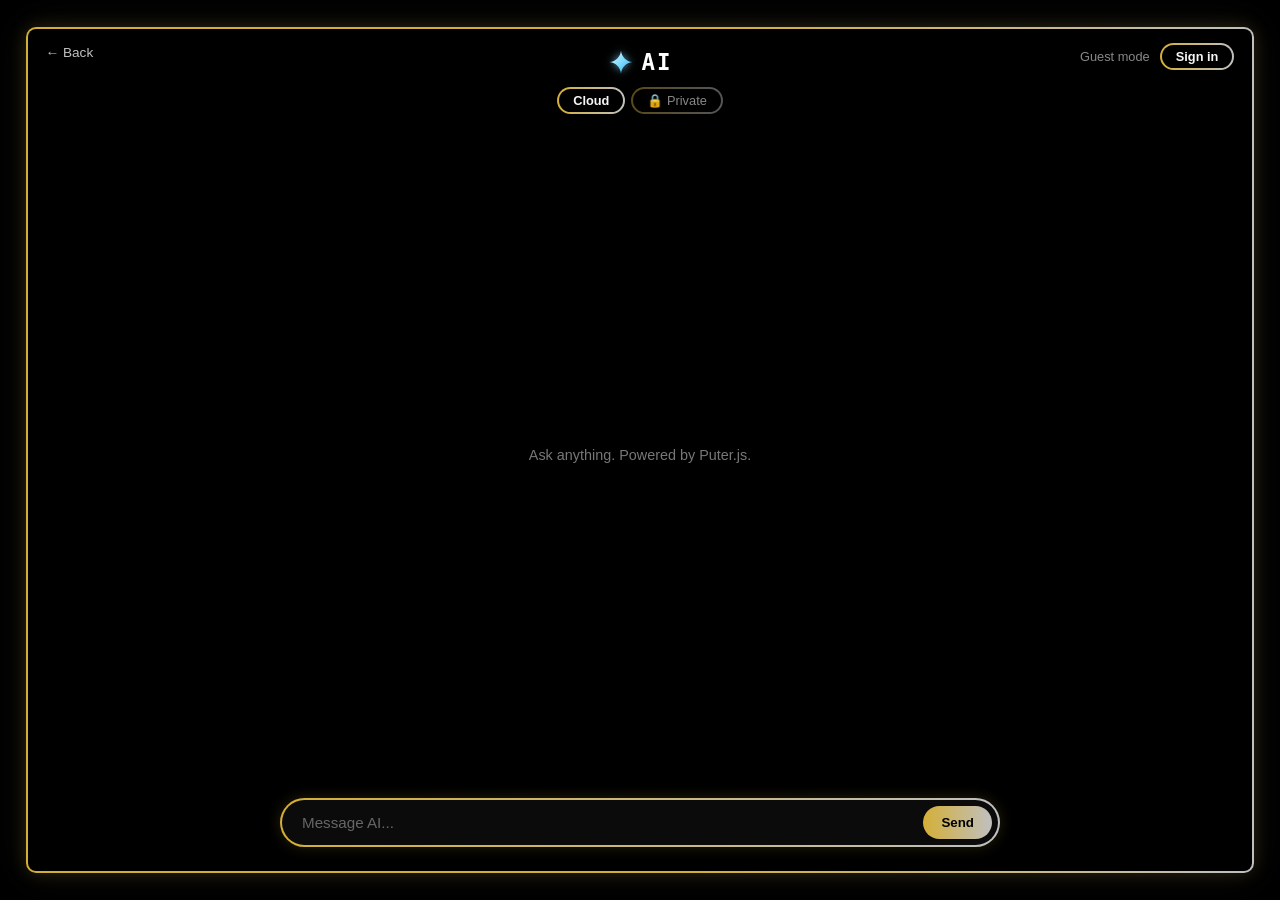
<file: ai.html>
<!DOCTYPE html>
<html lang="en">
<head>
  <meta charset="UTF-8" />
  <meta name="viewport" content="width=device-width, initial-scale=1.0"/>
  <title>AI Chat</title>
  <meta http-equiv="Content-Security-Policy" content="default-src 'self'; script-src 'self' https://js.puter.com; style-src 'self'; img-src 'self' data: https:; connect-src 'self' https://r.jina.ai https://*.puter.com wss://*.puter.com; frame-src https://*.puter.com; object-src 'none'; base-uri 'none'; form-action 'none'" />
  <link rel="icon" type="image/svg+xml" href="favicon.svg" />
  <link rel="icon" type="image/png" sizes="96x96" href="favicon-96x96.png" />
  <link rel="stylesheet" href="styles.css" />
  <link rel="stylesheet" href="ai.css" />
</head>
<body>
  <div class="frame-border ai-frame">
    <a href="index.html" class="ai-back" aria-label="Back to new tab">&larr; Back</a>

    <div class="ai-header">
      <svg class="ai-spark ai-spark-lg" viewBox="0 0 24 24" aria-hidden="true">
        <defs>
          <linearGradient id="diamond-blue" x1="0" y1="0" x2="1" y2="1">
            <stop offset="0" stop-color="#e6fbff"/>
            <stop offset="0.5" stop-color="#7fdcff"/>
            <stop offset="1" stop-color="#2aa8e8"/>
          </linearGradient>
        </defs>
        <path fill="url(#diamond-blue)" d="M12 1.5c.6 5.6 4.9 9.9 10.5 10.5-5.6.6-9.9 4.9-10.5 10.5C11.4 16.9 7.1 12.6 1.5 12 7.1 11.4 11.4 7.1 12 1.5z"/>
      </svg>
      <h1>AI</h1>
    </div>

    <div class="ai-account">
      <span id="account-status" class="account-status">Guest mode</span>
      <button type="button" id="sign-in-button" class="account-btn">Sign in</button>
    </div>

    <div class="mode-toggle" role="group" aria-label="AI mode">
      <button type="button" class="mode-btn active" data-mode="puter" title="Cloud AI via Puter.js">Cloud</button>
      <button type="button" class="mode-btn" data-mode="local" title="Runs on this device with Chrome's built-in model. Nothing leaves your computer.">🔒 Private</button>
    </div>

    <div id="chat-log" class="chat-log" aria-live="polite">
      <p class="chat-empty">Ask anything. Powered by Puter.js.</p>
    </div>

    <form id="chat-form" class="chat-form" autocomplete="off">
      <input type="text" id="chat-input" placeholder="Message AI..." required />
      <button type="submit" id="chat-send" class="chat-send">Send</button>
    </form>
  </div>

  <script src="https://js.puter.com/v2/"></script>
  <script src="ai.js"></script>
</body>
</html>
</file>
<file: styles.css>
* {
  box-sizing: border-box;
  margin: 0;
  padding: 0;
}

body {
  background-color: #000000;
  color: #e0e0e0;
  font-family: -apple-system, BlinkMacSystemFont, "Segoe UI", Roboto, Helvetica, Arial, sans-serif;
  height: 100vh;
  width: 100vw;
  display: flex;
  justify-content: center;
  align-items: center;
  overflow: hidden;
}

/* Metallic Frame Border (Silver & Gold Accents) */
.frame-border {
  width: 96vw;
  height: 94vh;
  border: 2px solid transparent;
  border-radius: 10px;
  position: relative;
  /* Gold edge fading to silver on the right, drawn as a gradient border */
  background:
    url("bg.svg") center / cover no-repeat padding-box,
    linear-gradient(#000000, #000000) padding-box,
    linear-gradient(90deg, #d4af37 0%, #d4af37 55%, #c0c0c0 100%) border-box;
  box-shadow:
    0 0 18px rgba(212, 175, 55, 0.18),
    0 0 40px rgba(192, 192, 192, 0.08);
}

.dashboard-container {
  height: 100%;
  display: flex;
  flex-direction: column;
  justify-content: center;
  align-items: center;
  padding-bottom: 40px;
}

/* Weather Widget */
.weather-container {
  margin-bottom: 25px;
  font-size: 1rem;
  color: #c0c0c0;
  display: flex;
  align-items: center;
  gap: 8px;
  background: rgba(255, 255, 255, 0.03);
  padding: 6px 16px;
  border-radius: 20px;
  border: 1px solid rgba(192, 192, 192, 0.15);
  cursor: pointer;
  user-select: none;
}

.weather-desc {
  color: #8a8a8a;
  font-size: 0.9rem;
}

/* Clock & Date Section */
.clock-section {
  text-align: center;
  margin-bottom: 28px;
}

#clock {
  font-size: 5rem;
  font-weight: 300;
  letter-spacing: 2px;
  color: #ffffff;
  font-family: Menlo, 'DejaVu Sans Mono', Consolas, monospace;
  text-shadow: 0 0 10px rgba(255,255,255,0.1);
}

.date-display {
  font-size: 1.05rem;
  color: #ffffff;
  font-family: Menlo, 'DejaVu Sans Mono', Consolas, monospace;
  letter-spacing: 1px;
  margin-top: 6px;
  font-weight: 400;
}

/* Search Container */
.search-container {
  width: 100%;
  max-width: 480px;
  margin-bottom: 30px;
  position: relative;
}

.search-container.drag-over #search-input {
  border-color: #c0c0c0;
  box-shadow: 0 0 10px rgba(192, 192, 192, 0.4);
}

.image-search-btn {
  position: absolute;
  top: 6px;
  right: 10px;
  width: 32px;
  height: 32px;
  background: transparent;
  border: none;
  border-radius: 50%;
  font-size: 1rem;
  cursor: pointer;
  filter: grayscale(1);
  transition: background-color 0.2s, filter 0.2s;
}

.image-search-btn:hover {
  background-color: rgba(212, 175, 55, 0.15);
  filter: none;
}

.search-hint {
  position: absolute;
  top: 100%;
  left: 0;
  right: 0;
  margin-top: 8px;
  text-align: center;
  font-size: 0.8rem;
  color: #d4af37;
  min-height: 1em;
}

#search-input {
  width: 100%;
  padding: 12px 52px 12px 20px;
  border-radius: 24px;
  background-color: #1a1a1a;
  border: 1px solid #333333;
  color: #e0e0e0;
  font-size: 0.95rem;
  outline: none;
  transition: all 0.2s ease;
}

#search-input:focus {
  border-color: #d4af37;
  box-shadow: 0 0 8px rgba(212, 175, 55, 0.3);
}

#search-input::placeholder {
  color: #666666;
}

/* Quick Links Row */
.links-wrapper {
  display: flex;
  flex-direction: column;
  align-items: center;
  gap: 12px;
  padding: 22px 0;
  position: relative;
}

/* Gold divider lines above and below the links, fading out at the ends */
.links-wrapper::before,
.links-wrapper::after {
  content: "";
  position: absolute;
  left: 50%;
  transform: translateX(-50%);
  width: 100%;
  height: 1px;
  background: linear-gradient(90deg, transparent, rgba(212, 175, 55, 0.7), transparent);
}

.links-wrapper::before { top: 0; }
.links-wrapper::after { bottom: 0; }

.links {
  display: flex;
  flex-wrap: wrap;
  align-items: center;
  justify-content: center;
  gap: 12px;
}

.link-button {
  background: transparent;
  border: 1px solid transparent;
  color: #cccccc;
  font-size: 0.88rem;
  padding: 6px 12px;
  border-radius: 6px;
  cursor: pointer;
  display: flex;
  align-items: center;
  gap: 8px;
  transition: background-color 0.2s, color 0.2s;
}

.link-button:hover {
  background-color: rgba(255, 255, 255, 0.07);
  color: #ffffff;
}

.link-button img {
  width: 16px;
  height: 16px;
  border-radius: 2px;
}

.add-btn {
  color: #888888;
}

.add-btn:hover {
  color: #d4af37;
}

.delete-trigger-btn {
  padding: 6px 8px;
  border: 1px solid rgba(255,255,255,0.1);
  border-radius: 6px;
}

/* Add Link Form */
.link-form {
  background: #1a1a1a;
  padding: 12px 16px;
  border-radius: 8px;
  border: 1px solid #333333;
  margin-top: 8px;
}

.form-row {
  display: flex;
  gap: 8px;
}

.link-form input {
  background: #121212;
  border: 1px solid #333;
  color: #fff;
  padding: 6px 10px;
  border-radius: 4px;
  font-size: 0.85rem;
  outline: none;
}

.link-form input:focus {
  border-color: #c0c0c0;
}

.submit-btn {
  background: #d4af37;
  color: #000;
  border: none;
  padding: 6px 12px;
  border-radius: 4px;
  cursor: pointer;
  font-weight: 600;
}

.cancel-btn {
  background: transparent;
  color: #aaa;
  border: 1px solid #444;
  padding: 6px 10px;
  border-radius: 4px;
  cursor: pointer;
}

.error-msg {
  color: #ff5555;
  font-size: 0.8rem;
  margin-top: 6px;
}

/* Bottom Controls (Auto Theme next to Light mode button) */
.bottom-controls {
  position: absolute;
  bottom: 12px;
  right: 16px;
  display: flex;
  align-items: center;
  gap: 16px;
}

/* Slider Switch Styling */
.auto-theme-wrapper {
  display: flex;
  align-items: center;
  gap: 8px;
  cursor: pointer;
  user-select: none;
}

.auto-theme-wrapper input {
  display: none;
}

.slider {
  position: relative;
  width: 32px;
  height: 18px;
  background-color: #333333;
  border-radius: 20px;
  border: 1px solid #555555;
  transition: background-color 0.25s;
}

.slider::before {
  content: "";
  position: absolute;
  height: 12px;
  width: 12px;
  left: 2px;
  bottom: 2px;
  background-color: #c0c0c0;
  border-radius: 50%;
  transition: transform 0.25s;
}

.auto-theme-wrapper input:checked + .slider {
  background-color: #d4af37;
  border-color: #d4af37;
}

.auto-theme-wrapper input:checked + .slider::before {
  transform: translateX(14px);
  background-color: #121212;
}

.auto-theme-label {
  color: #888888;
  font-size: 0.78rem;
  transition: color 0.2s;
}

.auto-theme-wrapper:hover .auto-theme-label {
  color: #cccccc;
}

.theme-btn {
  background: rgba(255, 255, 255, 0.05);
  border: 1px solid rgba(255, 255, 255, 0.15);
  color: #cccccc;
  font-size: 0.75rem;
  padding: 4px 10px;
  border-radius: 4px;
  cursor: pointer;
}

.theme-btn:hover {
  background: rgba(255, 255, 255, 0.1);
  color: #ffffff;
}

/* Delete Modal Window */
.modal-overlay {
  position: fixed;
  top: 0;
  left: 0;
  width: 100vw;
  height: 100vh;
  background: rgba(0, 0, 0, 0.75);
  display: none;
  justify-content: center;
  align-items: center;
  z-index: 100;
}

.modal-overlay.active {
  display: flex;
}

.modal-content {
  background: #1e1e1e;
  border: 1px solid rgba(212, 175, 55, 0.3);
  width: 320px;
  max-height: 80vh;
  border-radius: 8px;
  padding: 16px;
  box-shadow: 0 4px 20px rgba(0, 0, 0, 0.5);
}

.modal-header {
  display: flex;
  justify-content: space-between;
  align-items: center;
  margin-bottom: 12px;
  border-bottom: 1px solid #333;
  padding-bottom: 8px;
}

.modal-header h3 {
  font-size: 0.95rem;
  color: #d4af37;
}

.close-btn {
  background: none;
  border: none;
  color: #aaa;
  font-size: 1.2rem;
  cursor: pointer;
}

.delete-links-list {
  display: flex;
  flex-direction: column;
  gap: 8px;
  max-height: 250px;
  overflow-y: auto;
}

.delete-link-item {
  display: flex;
  justify-content: space-between;
  align-items: center;
  padding: 6px 8px;
  background: #121212;
  border-radius: 4px;
}

.delete-link-item-name {
  display: flex;
  align-items: center;
  gap: 8px;
  font-size: 0.85rem;
  color: #eee;
  overflow: hidden;
  text-overflow: ellipsis;
  white-space: nowrap;
}

.delete-link-item-name img {
  width: 16px;
  height: 16px;
}

.delete-link-item button {
  background: #ff4444;
  color: white;
  border: none;
  padding: 2px 8px;
  border-radius: 3px;
  font-size: 0.75rem;
  cursor: pointer;
}


/* AI button (gold-to-silver outline, diamond-blue spark) */
.ai-button {
  position: absolute;
  top: 14px;
  right: 16px;
  display: flex;
  align-items: center;
  gap: 6px;
  padding: 6px 14px;
  border: 2px solid transparent;
  border-radius: 20px;
  background:
    linear-gradient(#000000, #000000) padding-box,
    linear-gradient(90deg, #d4af37, #c0c0c0) border-box;
  color: #f5f5f7;
  font-family: Menlo, 'DejaVu Sans Mono', Consolas, monospace;
  font-weight: 700;
  font-size: 0.9rem;
  letter-spacing: 1px;
  text-decoration: none;
  box-shadow: 0 0 10px rgba(212, 175, 55, 0.2);
  transition: box-shadow 0.2s, transform 0.2s;
  z-index: 10;
}

.ai-button:hover {
  box-shadow: 0 0 16px rgba(127, 220, 255, 0.45);
  transform: translateY(-1px);
}

.ai-spark {
  width: 18px;
  height: 18px;
  filter: drop-shadow(0 0 4px rgba(127, 220, 255, 0.7));
}

.delete-empty {
  color: #999999;
  font-size: 0.85rem;
}
</file>
<file: ai.css>
.ai-frame {
  display: flex;
  flex-direction: column;
  align-items: center;
  padding: 20px 24px 24px;
}

.ai-back {
  position: absolute;
  top: 16px;
  left: 18px;
  color: #c0c0c0;
  text-decoration: none;
  font-size: 0.85rem;
}

.ai-back:hover {
  color: #d4af37;
}

.ai-header {
  display: flex;
  align-items: center;
  gap: 8px;
  margin-bottom: 12px;
}

.ai-header h1 {
  font-family: Menlo, 'DejaVu Sans Mono', Consolas, monospace;
  font-size: 1.4rem;
  font-weight: 700;
  letter-spacing: 2px;
  color: #ffffff;
}

.ai-spark-lg {
  width: 26px;
  height: 26px;
}

.chat-log {
  flex: 1;
  width: 100%;
  max-width: 720px;
  overflow-y: auto;
  display: flex;
  flex-direction: column;
  gap: 12px;
  padding: 8px 4px;
}

.chat-empty {
  margin: auto;
  color: #777777;
  font-size: 0.9rem;
}

.chat-msg {
  max-width: 85%;
  padding: 10px 14px;
  border-radius: 14px;
  font-size: 0.95rem;
  line-height: 1.5;
  white-space: pre-wrap;
  overflow-wrap: anywhere;
}

.chat-msg.user {
  align-self: flex-end;
  background: #1a1a1a;
  border: 1px solid rgba(212, 175, 55, 0.5);
  color: #f5f5f7;
}

.chat-msg.assistant {
  align-self: flex-start;
  background: #111111;
  border: 1px solid rgba(192, 192, 192, 0.35);
  color: #e0e0e0;
}

.chat-msg.error {
  color: #ff7777;
  border-color: rgba(255, 85, 85, 0.5);
}

/* Gold-to-silver outlined input bar */
.chat-form {
  width: 100%;
  max-width: 720px;
  display: flex;
  gap: 8px;
  margin-top: 12px;
  padding: 6px;
  border: 2px solid transparent;
  border-radius: 28px;
  background:
    linear-gradient(#0b0b0b, #0b0b0b) padding-box,
    linear-gradient(90deg, #d4af37, #c0c0c0) border-box;
  box-shadow: 0 0 14px rgba(212, 175, 55, 0.18);
}

.chat-form input {
  flex: 1;
  min-width: 0;
  background: transparent;
  border: none;
  outline: none;
  color: #e0e0e0;
  font-size: 0.95rem;
  padding: 8px 14px;
}

.chat-form input::placeholder {
  color: #666666;
}

.chat-send {
  border: none;
  border-radius: 20px;
  padding: 8px 18px;
  font-weight: 700;
  cursor: pointer;
  color: #000000;
  background: linear-gradient(90deg, #d4af37, #c0c0c0);
}

.chat-send:disabled {
  opacity: 0.5;
  cursor: default;
}

/* Solid black behind the chat so the background squares don't cover messages */
.ai-frame {
  background:
    linear-gradient(#000000, #000000) padding-box,
    linear-gradient(90deg, #d4af37 0%, #d4af37 55%, #c0c0c0 100%) border-box;
}

.ai-account {
  position: absolute;
  top: 14px;
  right: 18px;
  display: flex;
  align-items: center;
  gap: 10px;
}

.account-status {
  color: #888888;
  font-size: 0.8rem;
}

.account-btn {
  border: 2px solid transparent;
  border-radius: 16px;
  padding: 4px 14px;
  font-size: 0.8rem;
  font-weight: 700;
  cursor: pointer;
  color: #f5f5f7;
  background:
    linear-gradient(#000000, #000000) padding-box,
    linear-gradient(90deg, #d4af37, #c0c0c0) border-box;
}

.account-btn:hover {
  box-shadow: 0 0 10px rgba(212, 175, 55, 0.35);
}

.account-btn:disabled {
  opacity: 0.5;
  cursor: default;
}

/* Cloud / Private mode switch */
.mode-toggle {
  display: flex;
  gap: 6px;
  margin-bottom: 10px;
}

.mode-btn {
  border: 2px solid transparent;
  border-radius: 16px;
  padding: 4px 14px;
  font-size: 0.8rem;
  cursor: pointer;
  color: #888888;
  background:
    linear-gradient(#000000, #000000) padding-box,
    linear-gradient(90deg, #5a4a1a, #55555a) border-box;
}

.mode-btn.active {
  color: #f5f5f7;
  font-weight: 700;
  background:
    linear-gradient(#000000, #000000) padding-box,
    linear-gradient(90deg, #d4af37, #c0c0c0) border-box;
}

/* Trust notes under replies that used linked pages */
.chat-note {
  align-self: flex-start;
  max-width: 85%;
  margin-top: -6px;
  padding: 0 6px;
  font-size: 0.75rem;
  color: #888888;
}

.chat-note.warn {
  color: #d4af37;
}
</file>
